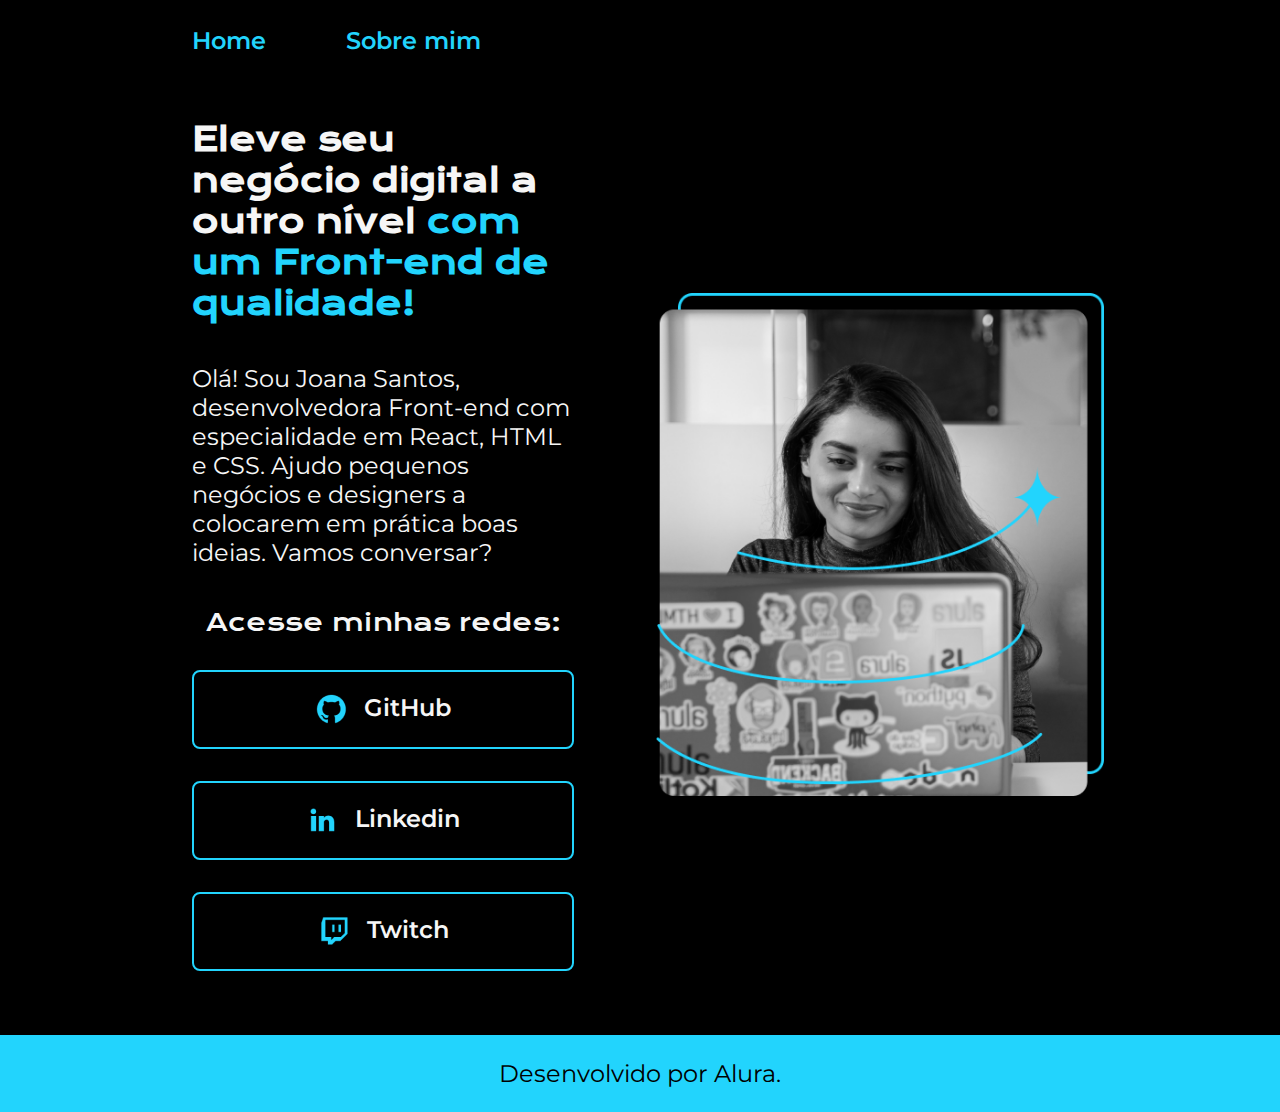
<file: index.html>
<!DOCTYPE html>
<html lang="pt-br">

<head>
    <meta charset="UTF-8">
    <meta http-equiv="X-UA-Compatible" content="IE=edge">
    <meta name="viewport" content="width=device-width, initial-scale=1.0">
    <link rel="stylesheet" href="/index.css">
    <title>Portifolio</title>
</head>

<body>
    <header class="cabecalho">
        <nav class="cabecalho__menu">
            <a class="cabecalho__menu__link" href="index.html">Home</a>
            <a class="cabecalho__menu__link" href="about.html">Sobre mim</a>
        </nav>
    </header>
    <main class="apresentacao">
            <section class="apresentacao__conteudo">
                <h1 class="'apresentacao__conteudo__titulo">Eleve seu negócio digital a outro nível<strong class="titulo__destaque"> com um Front-end de qualidade!</strong></h1>
                <p class="apresentacao__conteudo__texto">Olá! Sou Joana Santos, desenvolvedora Front-end com especialidade em React, HTML e CSS. Ajudo pequenos negócios e designers a colocarem em prática boas ideias. Vamos conversar? </p>
                <div class="apresentacao__links">
                    <h2 class="apresentacao__links__subtitulo">Acesse minhas redes:</h2>
                    <a class="apresentacao__links__link" href="https://github.com/rafaballerini">
                        <img src="/github.png">
                        GitHub
                    </a>
                    <a class="apresentacao__links__link" href="https://linkedin.com/in/rafaellaballerini">
                        <img src="/linkedin.png">
                        Linkedin
                    </a>
                    <a class="apresentacao__links__link" href="https://twitch.tv/guilimadev">
                        <img src="/twitch.png">
                        Twitch
                    </a>
                </div>
            </section>
            <img class="apresentacao__imagem" src="/Imagem.png" alt="foto da Joana Santos progamando">
    </main>
    <footer class="rodape">
        <p>Desenvolvido por Alura.</p>
    </footer>
</body>

</html>
</file>
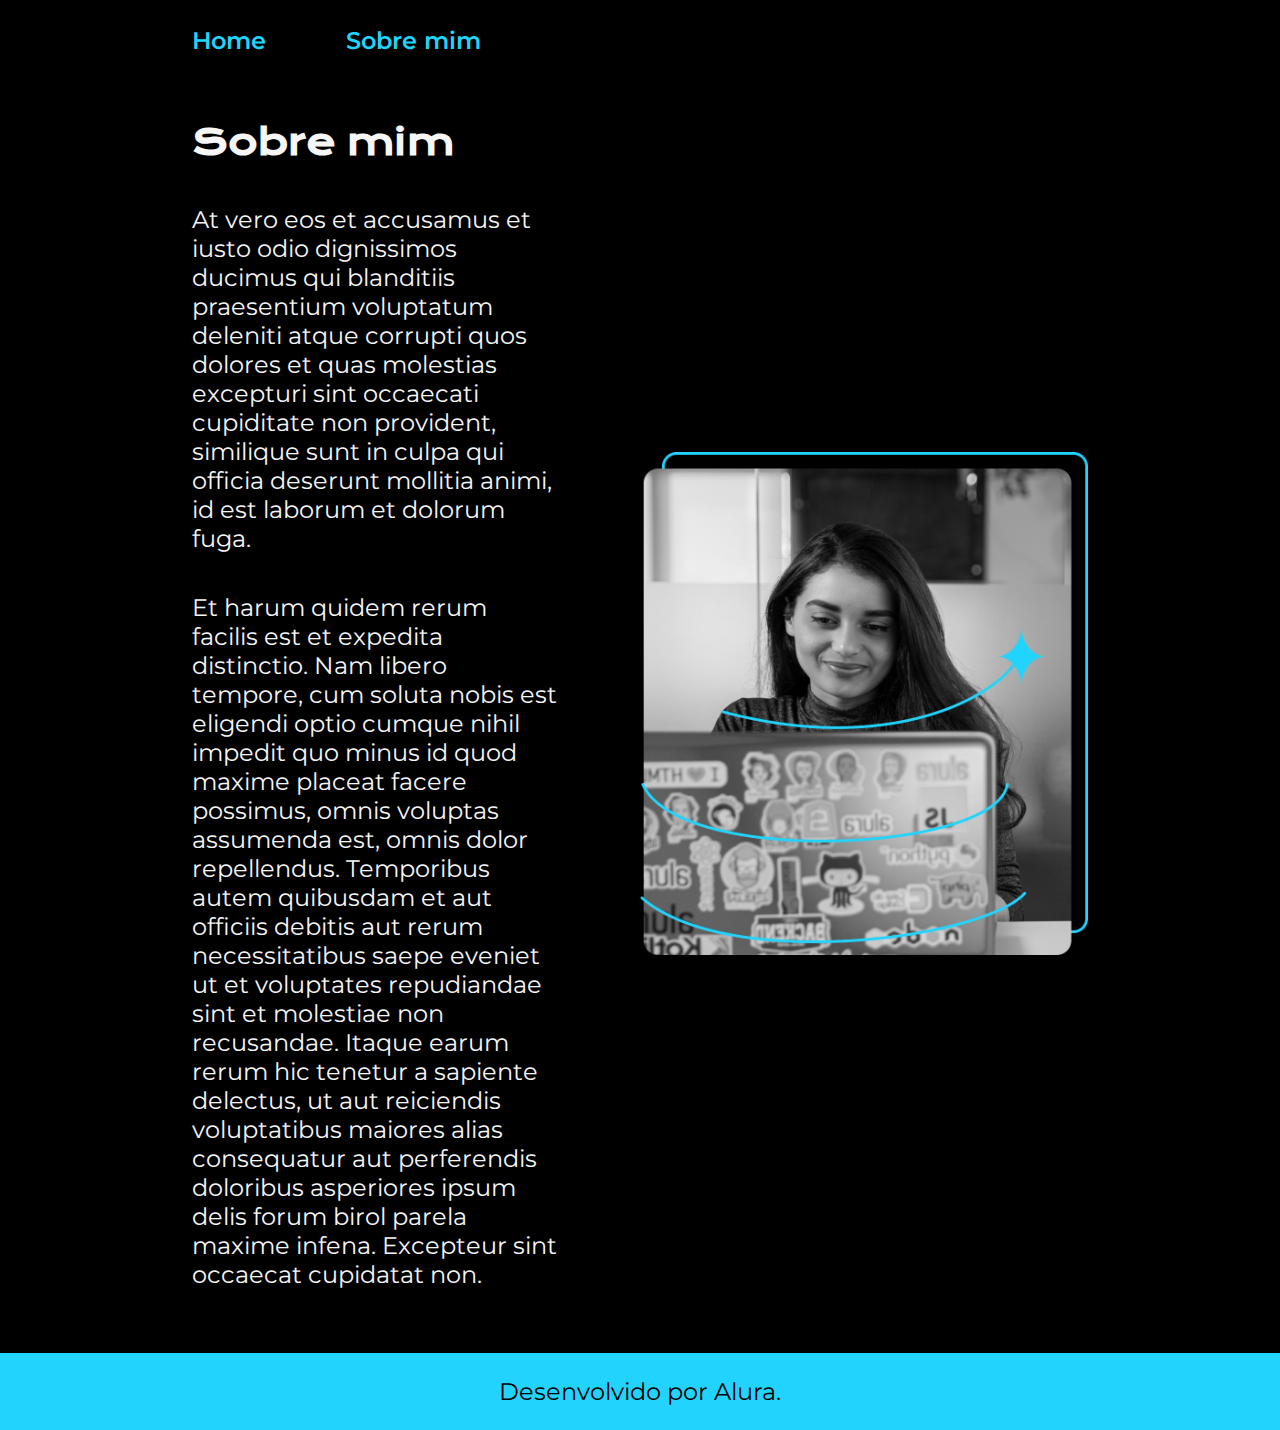
<file: about.html>
<!DOCTYPE html>
<html lang="pt-br">

<head>
    <meta charset="UTF-8">
    <meta http-equiv="X-UA-Compatible" content="IE=edge">
    <meta name="viewport" content="width=device-width, initial-scale=1.0">
    <title>Sobre mim</title>
    <link rel="stylesheet" href="/index.css">
</head>

<body>
    <header class="cabecalho">
        <nav class="cabecalho__menu">
            <a class="cabecalho__menu__link" href="index.html">Home</a>
            <a class="cabecalho__menu__link" href="about.html">Sobre mim</a>
        </nav>
    </header>

    <main class="apresentacao">
        <section class="apresentacao__conteudo">
            <h1 class="apresentacao__conteudo__titulo">Sobre mim</h1>
            <p class="apresentacao__conteudo__texto">At vero eos et accusamus et iusto odio dignissimos ducimus qui blanditiis praesentium voluptatum deleniti atque corrupti quos dolores et quas molestias excepturi sint occaecati cupiditate non provident, similique sunt in culpa qui officia deserunt mollitia animi, id est laborum et dolorum fuga.</p>
            <p class="apresentacao__conteudo__texto">Et harum quidem rerum facilis est et expedita distinctio. Nam libero tempore, cum soluta nobis est eligendi optio cumque nihil impedit quo minus id quod maxime placeat facere possimus, omnis voluptas assumenda est, omnis dolor repellendus. Temporibus autem quibusdam et aut officiis debitis aut rerum necessitatibus saepe eveniet ut et voluptates repudiandae sint et molestiae non recusandae. Itaque earum rerum hic tenetur a sapiente delectus, ut aut reiciendis voluptatibus maiores alias consequatur aut perferendis doloribus asperiores ipsum delis forum birol parela maxime infena. Excepteur sint occaecat cupidatat non.</p>
        </section>
        <img class="apresentacao__imagem" src="/Imagem.png" alt="foto da Joana Santos progamando">
    </main>

    <footer class="rodape">
        <p>Desenvolvido por Alura.</p>
    </footer>
</body>

</html>
</file>
<file: index.css>
@import url('https://fonts.googleapis.com/css2?family=Krona+One&display=swap');
@import url('https://fonts.googleapis.com/css2?family=Krona+One&family=Montserrat:wght@400;600&display=swap');

:root{
    --cor-primaria:#000000;
    --cor-secundaria:#F6F6F6;
    --cor-terciaria:#22D4FD;
    --cor-hover:#272727;

    --fonte-primaria:'krona one', sans-serif;
    --fonte-secundaria:'Montserrat', sans-serif;
}

*{
    margin: 0;
    padding: 0;
}

body{
    box-sizing: border-box;
    background-color: var(--cor-primaria);
    color: var(--cor-secundaria);
    font-family: var(--fonte-primaria);
}

.apresentacao{
    padding: 5% 15%;
    display: flex;
    align-items: center;
    justify-content: space-between;
    gap: 82px;
}

.apresentacao__conteudo{
    width: 50%;
    display: flex;
    flex-direction: column;
    gap: 40px;
}

.apresentacao__conteudo__titulo{
    font-size: 2.25rem;
    font-family: var(--fonte-primaria);
}

.titulo__destaque{
    color: var(--cor-terciaria);
}

.apresentacao__conteudo__texto{
    font-size: 1.5rem;
    font-family: var(--fonte-secundaria);
    font-weight: 400;
}

.apresentacao__links{
    display: flex;
    flex-direction: column;
    justify-content: space-between;
    align-items: center;
    gap: 32px;
}

.apresentacao__links__subtitulo{
    font-family: var(--fonte-primaria);
    font-weight: 400;
    font-size: 1.5rem;
}

.apresentacao__links__link{
    display: flex;
    justify-content: center;
    gap: 16px;
    border: 2px solid var(--cor-terciaria);
    width: 378px;
    text-align: center;
    border-radius: 8px;
    font-size: 1.5rem;
    font-weight: 600;
    padding: 21.5px 0;
    text-decoration: none;
    color: var(--cor-secundaria);
    font-family: var(--fonte-secundaria);
}

.apresentacao__links__link:hover{
    background-color: var(--cor-hover);
}

.rodape{
    color: var(--cor-primaria);
    background-color: var(--cor-terciaria);
    padding: 24px;
    text-align: center;
    font-family: var(--fonte-secundaria);
    font-weight: 400;
    font-size: 1.5rem;
}

.apresentacao__imagem{
    width: 50%;
}

.cabecalho{
    padding: 2% 0% 0% 15%;
}

.cabecalho__menu{
    display: flex;
    gap: 80px;
}

.cabecalho__menu__link{
    font-family: var(--fonte-secundaria);
    font-size: 1.5rem;
    font-weight: 600;
    color: var(--cor-terciaria);
    text-decoration: none;
}

@media (max-width: 1100px) {
    .cabecalho{
        padding: 10%;
    }
    .cabecalho__menu {
        justify-content: center;
    }
    .apresentacao {
        flex-direction: column-reverse;
        padding: 5%;
    }
    .container {
        width: auto;
    }
}
</file>
